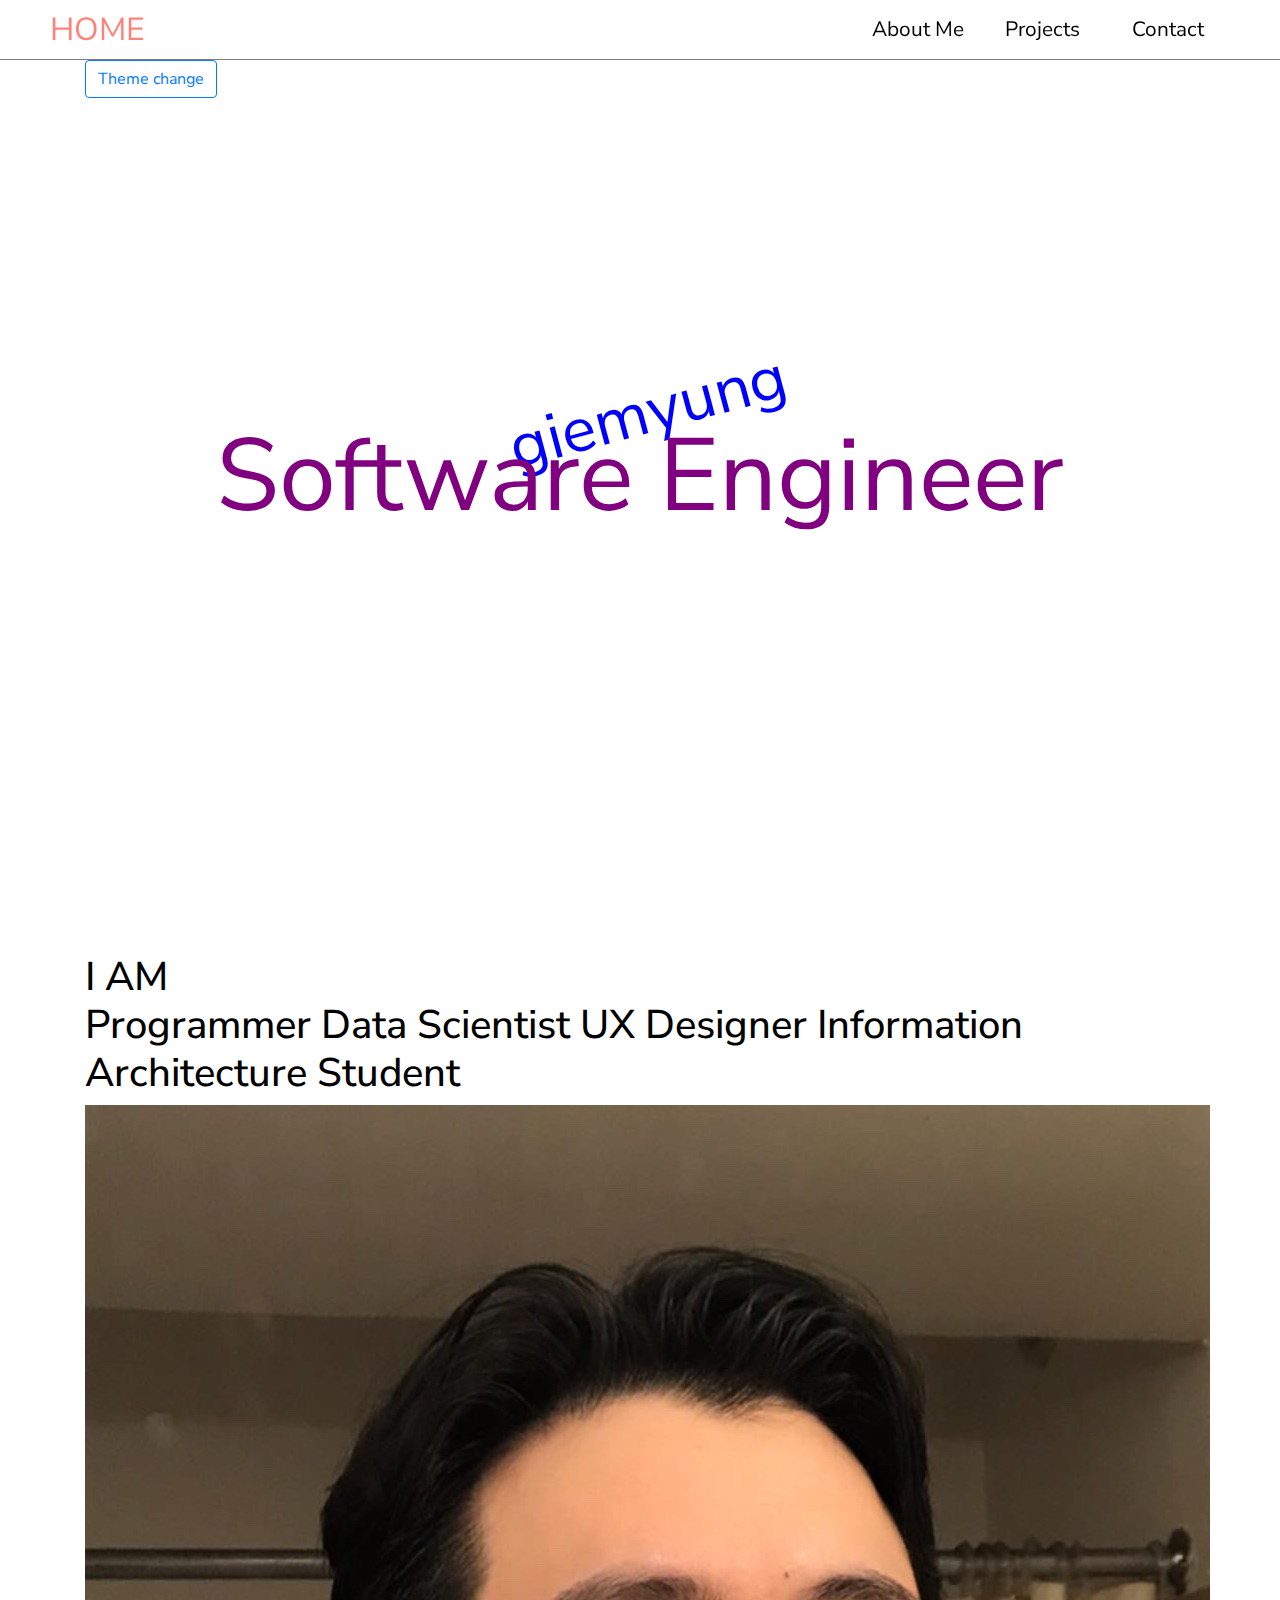
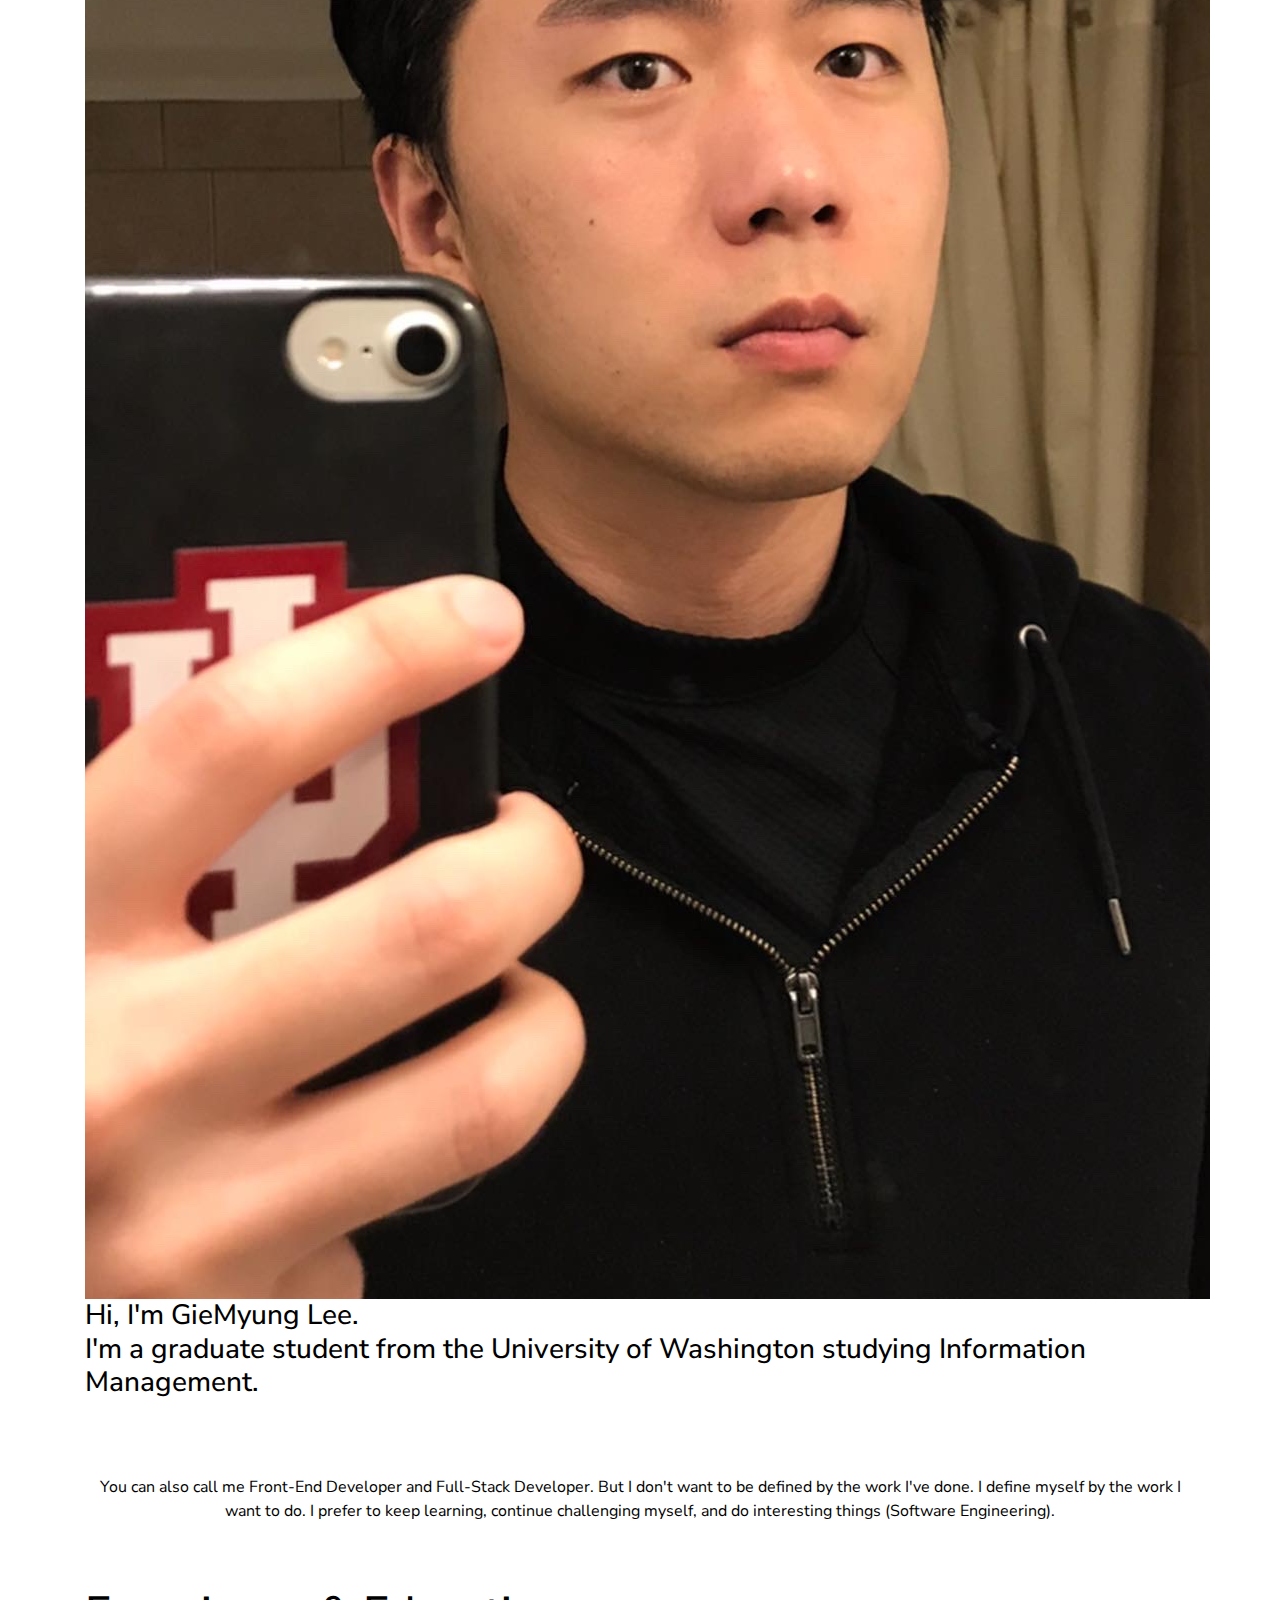
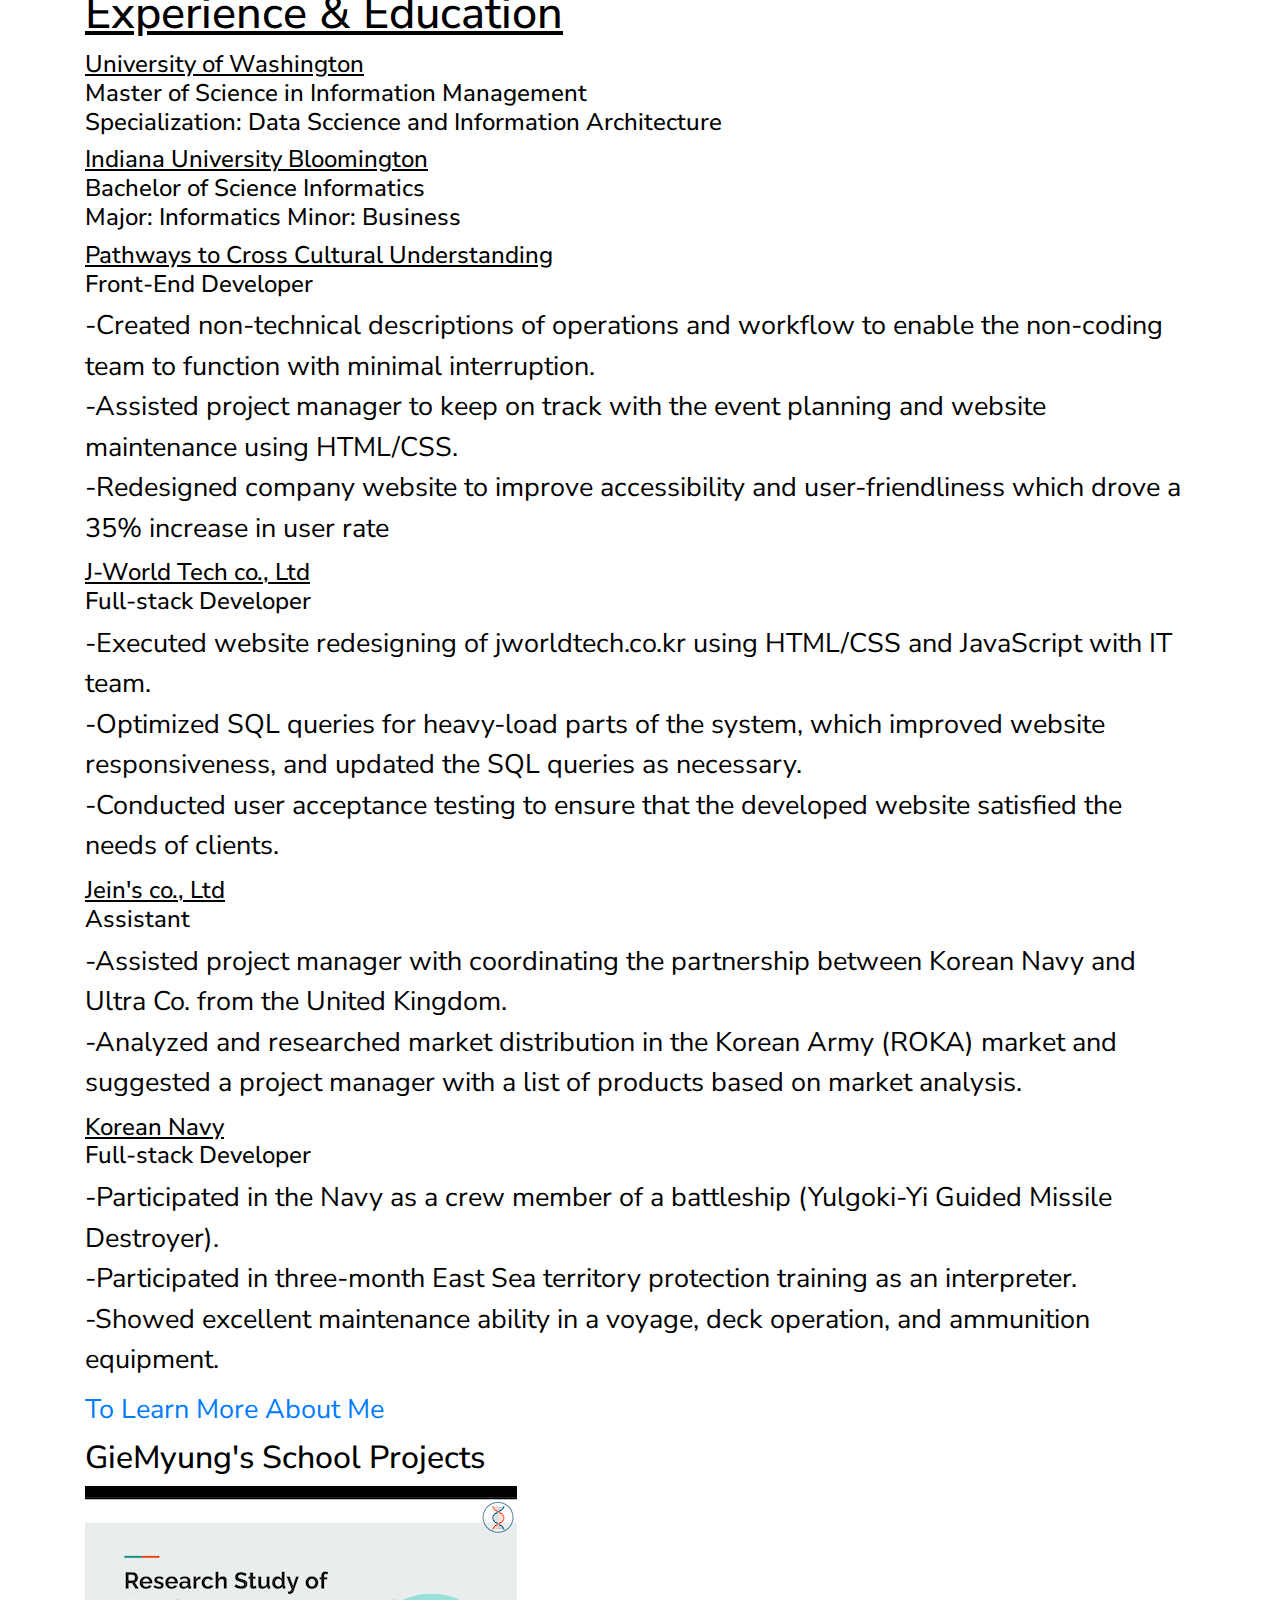
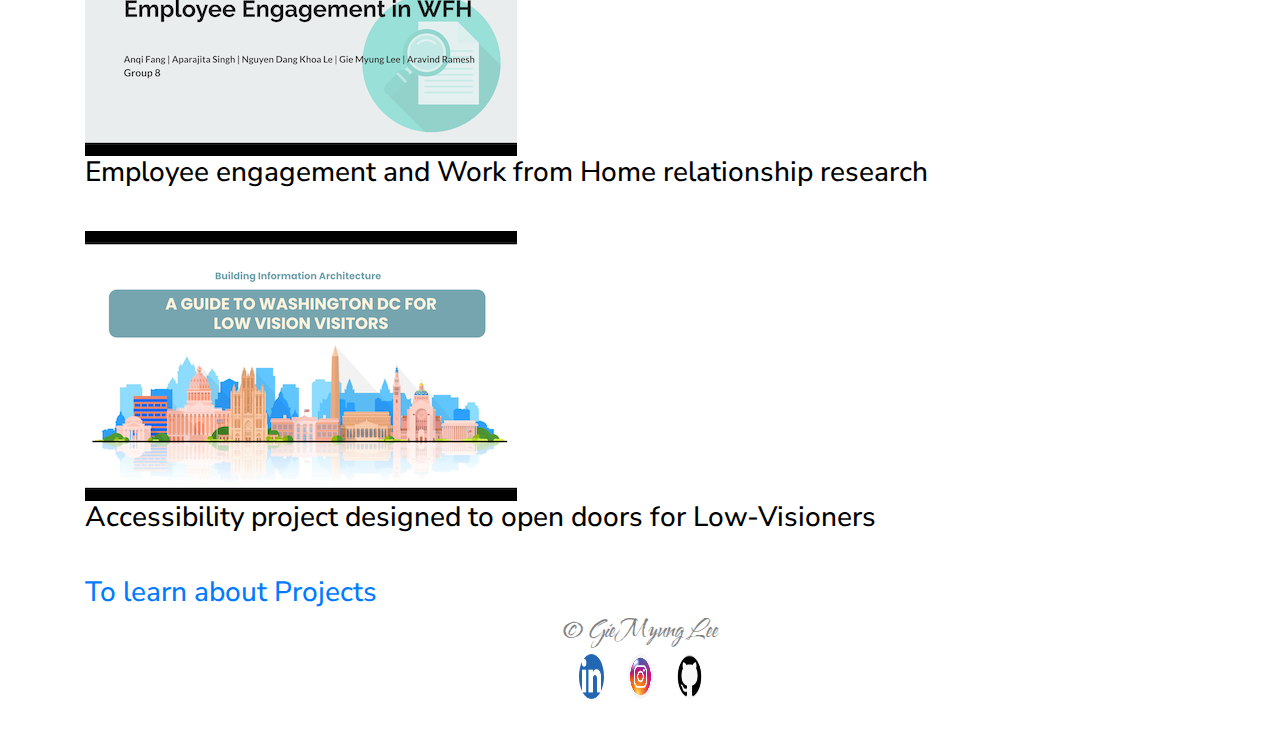
<file: index.html>
<!DOCTYPE html>
<html lang="en">

<head>
    <meta charset="utf-8">
    <meta name="author" content="Portfolio">
    <meta name="viewport" content="width=device-width, initial-scale=1.0">
    <meta name="description" content="Portfolio of GieMyung Lee">
    
    <link href="https://cdn.jsdelivr.net/npm/bootstrap@5.0.1/dist/css/bootstrap.min.css" rel="stylesheet" integrity="sha384-+0n0xVW2eSR5OomGNYDnhzAbDsOXxcvSN1TPprVMTNDbiYZCxYbOOl7+AMvyTG2x" crossorigin="anonymous">
    <link rel="stylesheet" href="https://cdn.jsdelivr.net/npm/bootstrap@4.0.0/dist/css/bootstrap.min.css" integrity="sha384-Gn5384xqQ1aoWXA+058RXPxPg6fy4IWvTNh0E263XmFcJlSAwiGgFAW/dAiS6JXm" crossorigin="anonymous">
    <link rel="stylesheet" href="css/style.css">
    
    <!-- fonts -->
    <link href="https://fonts.googleapis.com/css2?family=Nunito+Sans&display=swap" rel="stylesheet">
    <link href="https://fonts.googleapis.com/css2?family=Nunito+Sans&family=Water+Brush&display=swap" rel="stylesheet">
    <link href="https://fonts.googleapis.com/css?family=Kaushan+Script" rel="stylesheet">
    <link href="https://fonts.googleapis.com/css2?family=Alex+Brush&family=Nunito+Sans&family=Water+Brush&display=swap" rel="stylesheet">
    <link href="https://fonts.googleapis.com/css2?family=Alex+Brush&family=Monsieur+La+Doulaise&family=Nunito+Sans&family=Water+Brush&display=swap" rel="stylesheet">    
    <link href="https://fonts.googleapis.com/css2?family=Alex+Brush&family=Monsieur+La+Doulaise&family=Montserrat&family=Nunito+Sans&family=Water+Brush&display=swap" rel="stylesheet">


    




    <title>GieMyung's Website</title>
    <link rel="icon" type="image/x-icon" href="img/main_favicon.png">
</head>
<body onresize = resizeFunction()>
        <nav>
            <div class="nav_container container-fluid">
                <a href="#" class="nav_logo">
                    HOME
                </a>
                <div class="nav_menu_container">
                    <ul class="nav_menu">
                        <li class="nav_menu_item">
                            <a class="nav_home" href="about_me.html">About Me</a>
                        </li>
                        <li class="nav_menu_item">
                            <a class="nav_home" href="project.html">Projects</a>
                        </li>
                        <li class="nav_menu_item">
                            <a class="nav_home" href="#">Contact</a>
                        </li>
                    </ul>
                </div>
            </div>
        </nav>


        <main>
            <div class="container">
                <div class="btn-group justify-content-end" role="group">
                    <button id="btn" type="button" class="btn btn-outline-primary">Theme change</button>
                </div>
            </div>
            <header>
                <div class="container">
                    <div class="Beginning">
                        <div class="Beginning_1">
                            <p>giemyung</p>
                        </div>
                        <div class="Beginning_2">
                            <p>Software Engineer</p>
                        </div>
                    </div>
                </div>
            </header>

            
            <div class="container container-fluid">
                <div class="rotate_wrapper" aria-label="My roles">
                    <h1> I AM
                        <div class="words">
                            <span>Programmer</span>
                            <span>Data Scientist</span>
                            <span>UX Designer</span>
                            <span>Information Architecture</span>
                            <span>Student</span>
                        </div>
                    </h1>
                </div>
            </div>
            
            
            <div class="container">
                <div class="grid-container-index" aria-label="Introduction Primary">
                    <div class="grid-item">
                        <img class="index_img" src="img/portrait.jpg" alt="">
                    </div>
                    <div class="gird-item"></div>
                    <div class="grid-item">
                            
                        <h3 class="self_desc">
                            Hi, I'm GieMyung Lee.
                            <br> I'm a graduate student from the University of Washington studying Information Management. <br><br><br>
                        </h3>
                        <p class="introduction">
                            You can also call me Front-End Developer and Full-Stack Developer. 
                            But I don't want to be defined by the work I've done. I define myself by the work I want to do.
                            I prefer to keep learning, continue challenging myself, and do interesting things (Software Engineering). 
                            <br>
                            <br>
                            <br>
                        </p>
                            
                        <div class="self_intro">
                            <h2 class="self_intro_title" aria-label="Experience List">
                                <u>Experience & Education</u>
                            </h2>
                            <p>
                                <h4>
                                    <u>University of Washington</u><br>
                                    Master of Science in Information Management<br>
                                    Specialization: Data Sccience and Information Architecture
                                </h4>
                            </p>
                            <p>
                                <h4>
                                    <u>Indiana University Bloomington</u><br>
                                    Bachelor of Science Informatics<br>
                                    Major: Informatics Minor: Business<br>
                                </h4>
                            </p>
                            <p>
                                <h4>
                                    <u>Pathways to Cross Cultural Understanding</u><br>
                                    Front-End Developer
                                </h4>
                                    <p class="bio_hide">-Created non-technical descriptions of operations and workflow to enable the non-coding team to function with minimal interruption.<br>
                                    -Assisted project manager to keep on track with the event planning and website maintenance using HTML/CSS. <br>
                                    -Redesigned company website to improve accessibility and user-friendliness which drove a 35% increase in user rate<br>
                                    </p>
                            </p>
                            <p>
                                <h4>
                                    <u>J-World Tech co., Ltd</u><br>
                                    Full-stack Developer<br>
                                </h4>
                                    <p class="bio_hide">
                                        -Executed website redesigning of jworldtech.co.kr using HTML/CSS and JavaScript with IT team.<br>
                                        -Optimized SQL queries for heavy-load parts of the system, which improved website responsiveness, and updated the SQL queries as necessary.<br>
                                        -Conducted user acceptance testing to ensure that the developed website satisfied the needs of clients.<br>
                                    </p>
                            </p>
                            <p>
                                <h4>
                                    <u>Jein's co., Ltd</u><br>
                                        Assistant<br>
                                </h4>
                                    <p class="bio_hide">
                                        -Assisted project manager with coordinating the partnership between Korean Navy and Ultra Co. from the United Kingdom.<br>
                                        -Analyzed and researched market distribution in the Korean Army (ROKA) market and suggested a project manager with a list of products based on market analysis.<br>
                                    </p>
                            </p>
                            <p>
                                <h4>
                                    <u>Korean Navy</u><br>
                                    Full-stack Developer<br>
                                </h4>
                                    <p class="bio_hide">
                                        -Participated in the Navy as a crew member of a battleship (Yulgoki-Yi Guided Missile Destroyer).<br>
                                        -Participated in three-month East Sea territory protection training as an interpreter.<br>
                                        -Showed excellent maintenance ability in a voyage, deck operation, and ammunition equipment.<br>
                                    </p>
                            </p>

                            <p class="link_to_other"><a href="about_me.html">
                                To Learn More About Me </a></p>
                        </div>
                    </div>
                </div>
            </div>


            <div class="container" aria-label="Project Samples">

                <h2>GieMyung's School Projects</h2>

                <div class="grid-container">
                    <div class="grid-item">
                        <img id="research" class="img-responsive" src="img/research.png" alt="Research Project">
                    </div>
                    <div class="grid-item">
                        <h3 class="grid-text">Employee engagement and Work from Home relationship research <br><br>
                    </div>
                </div>
                
            
                <div class="grid-container">
                    <div class="grid-item">
                        <img class="grid-item-img" src="img/UX_project.png" alt="Accessibility Project" >
                    </div>
                    <div class="grid-item">
                        <h3 class="grid-text">Accessibility project designed to open doors for Low-Visioners<br><br>  
                    </div>
                    
                </div>

                <div class="content-center">
                    <h3 class="link_to_other"><a href="project.html"> To learn about Projects</a></h3>
                </div>
            </div>

            


            <footer>
                <div class="footer_wrap">
                    <div class="footer_intro">
                        <h4 class="footer_intro_name">&copy; GieMyung Lee</h4>
                        
                    </div>
                    <div class="footer_social">
                        <a href="https://www.linkedin.com/in/giemyung-lee-671285180/" target="_blank"><img class="footer_social_icon" src="img/linkedin.png" alt="linkedin url"></a>
                        <a href="#"><img class="footer_social_icon" src="img/instagram.png" alt="instagram url"></a>
                        <a href="https://github.com/GieMyung" target="_blank"><img class="footer_social_icon" src="img/github.png" alt="github url"></a>
                    </div>
                </div>
            </footer>

    
        
    </main>


   

</body>

</html>
</file>
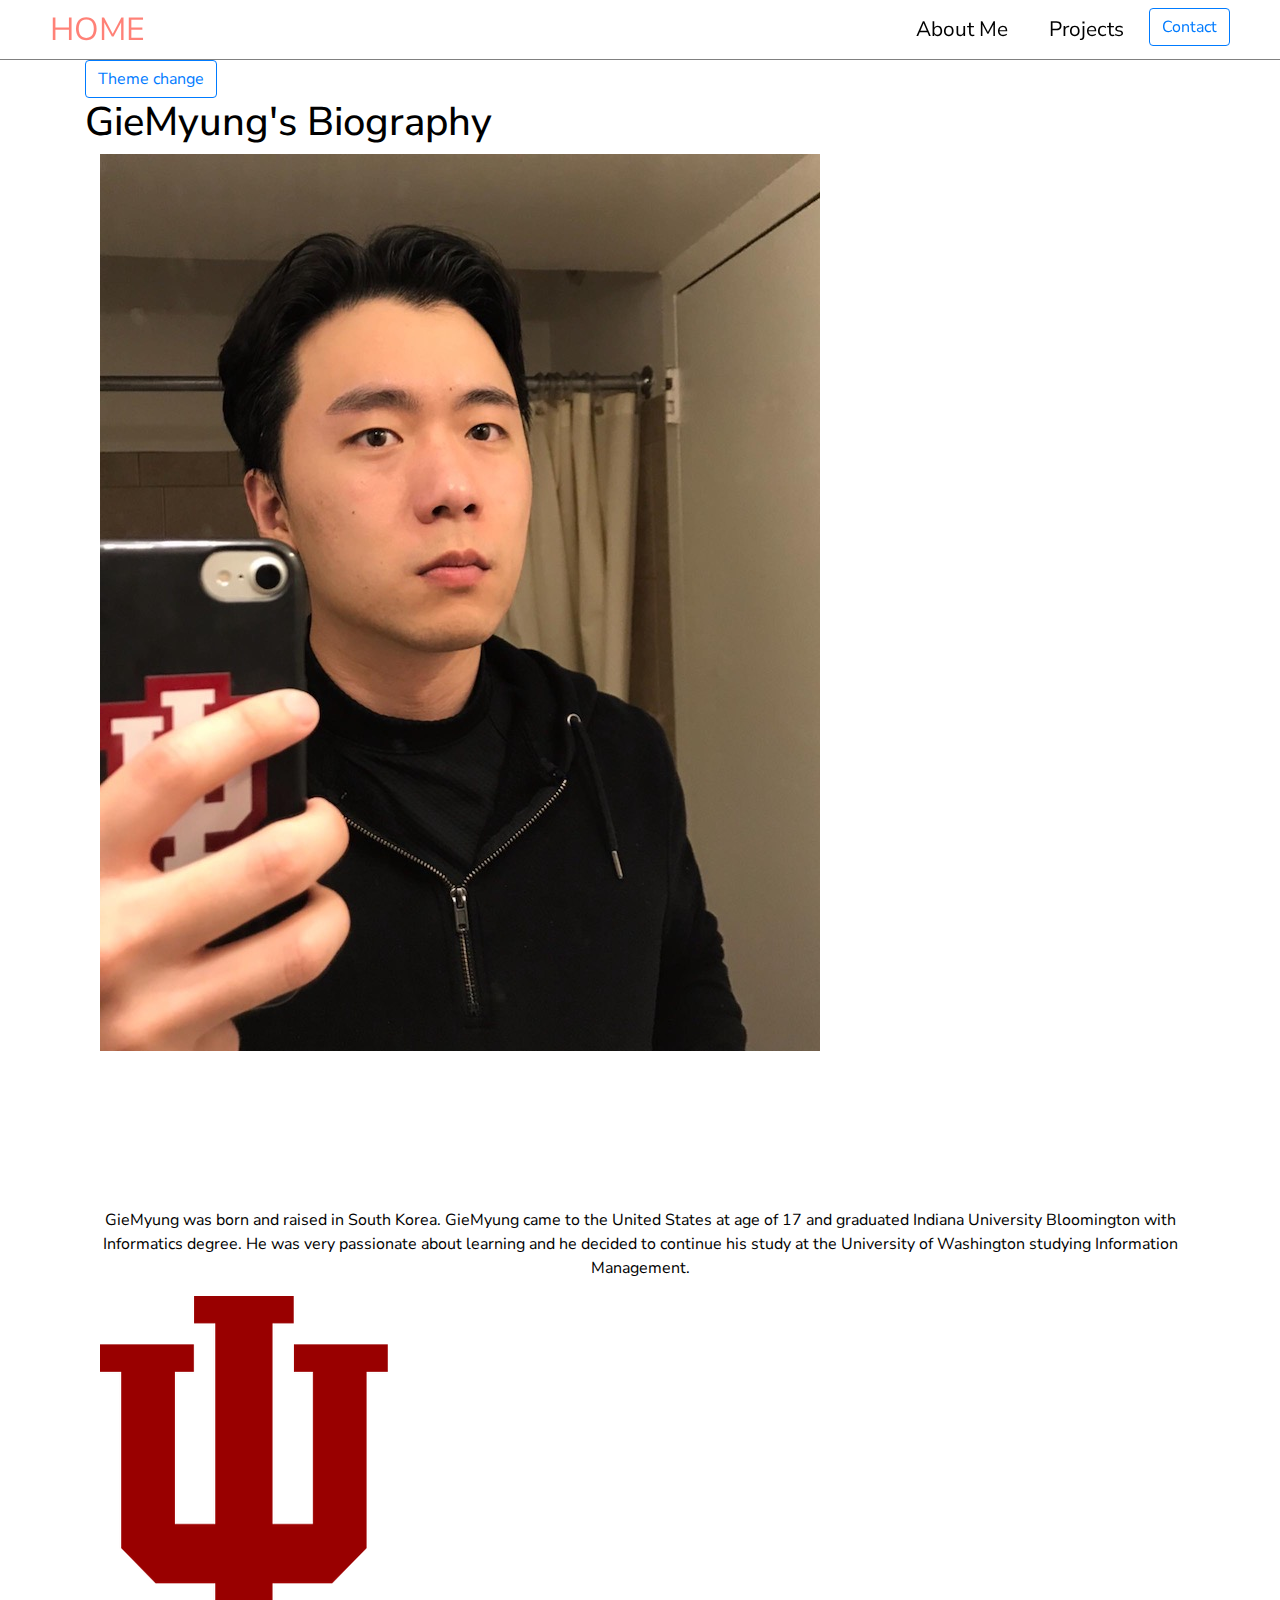
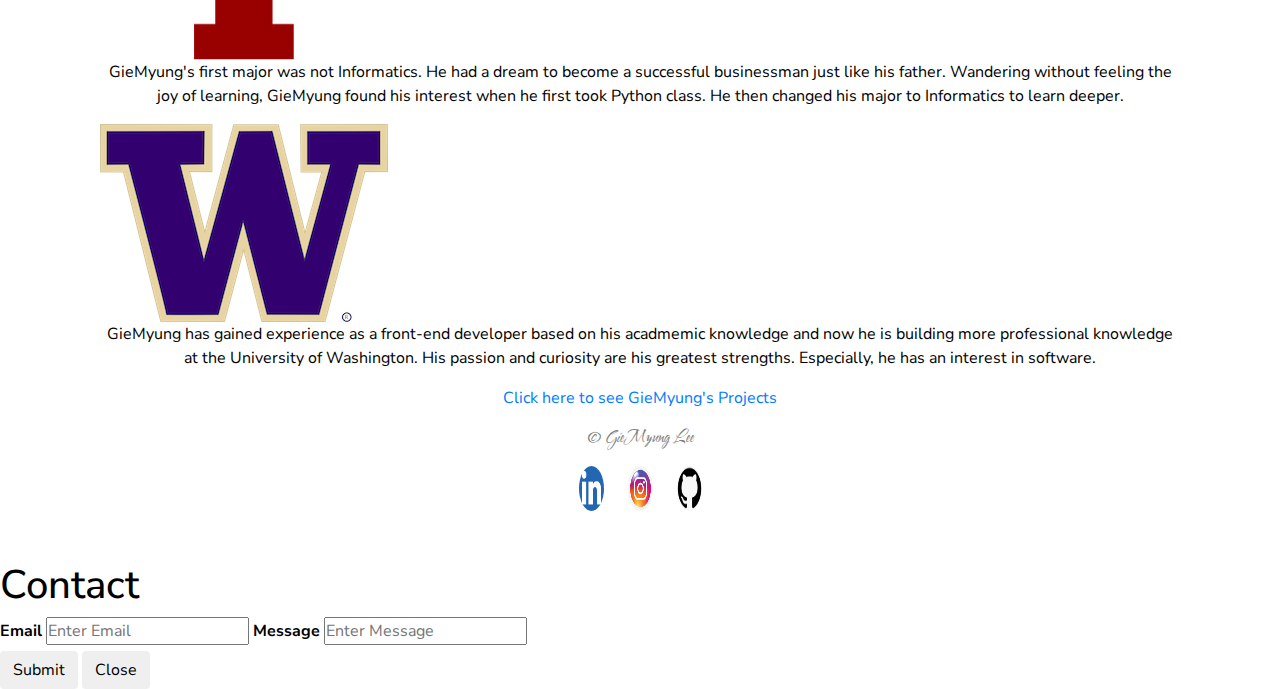
<file: about_me.html>
<!DOCTYPE html>
<html lang="en">
<head>
    <meta charset="utf-8">
    <meta name="author" content="GieMyung">
    <meta name="viewport" content="width=device-width, initial-scale=1.0">
    <meta name="description" content="GieMyung Lee's Story">
    <link rel="stylesheet" href="https://cdn.jsdelivr.net/npm/bootstrap@4.0.0/dist/css/bootstrap.min.css" integrity="sha384-Gn5384xqQ1aoWXA+058RXPxPg6fy4IWvTNh0E263XmFcJlSAwiGgFAW/dAiS6JXm" crossorigin="anonymous">
    <link rel="stylesheet" href="css/style.css">
    <link href="https://fonts.googleapis.com/css2?family=Nunito+Sans&display=swap" rel="stylesheet">
    <link href="https://fonts.googleapis.com/css2?family=Nunito+Sans&family=Water+Brush&display=swap" rel="stylesheet">
    <link href="https://fonts.googleapis.com/css?family=Kaushan+Script" rel="stylesheet">
    <link href="https://maxcdn.bootstrapcdn.com/font-awesome/4.7.0/css/font-awesome.min.css" rel="stylesheet">
    <title>About GieMyung</title>
    <link rel="icon" type="image/x-icon" href="img/main_favicon.png?">
</head>
<body>
    <nav>
        <div class="nav_container container-fluid">
            <a href="index.html" class="nav_logo" arial-label="Home button">
                HOME
            </a>
            <div class="nav_menu_container">
                <ul class="nav_menu">
                    <li class="nav_menu_item">
                        <a class="nav_home" href="about_me.html">About Me</a>
                    </li>
                    <li class="nav_menu_item">
                        <a class="nav_home" href="project.html">Projects</a>
                    </li>
                    <li class="nav_menu_item">
                        <button class="open-button btn btn-outline-primary mt-2" onclick="openForm()">Contact</button>
                    </li>
                </ul>
            </div>
        </div>
    </nav>

    
    <div class="container container-fluid">
            <div class="wrapper">
                <div class="btn-group justify-content-end" role="group">
                    <button id="btn" type="button" class="btn btn-outline-primary">Theme change</button>
                </div>
            </div>
            <div class="about_me_title">
                <h1>GieMyung's Biography</h1>
            </div>
    
    
            <div class="container" aria-label="GieMyung's Biography">

                
               
                <div class="grid-container-about">
                        <div class="grid-item">
                            <div class="grid-hide">
                                <img class="grid_about_img" src="img/about_img.jpg" alt="GieMyung's Image">
                            </div>                        
                            <div id="map-container" class="grid-show z-depth-1-half map-container">
                                <iframe src="https://www.google.com/maps/embed?pb=!1m23!1m12!1m3!1d50767.0641868048!2d126.76703051520003!3d37.32021309888682!2m3!1f0!2f0!3f0!3m2!1i1024!2i768!4f13.1!4m8!3e6!4m0!4m5!1s0x357b0b07731d9ba7%3A0x702128da3e631ae9!2sAnsan-si%2C%20Gyeonggi-do%2C%20South%20Korea!3m2!1d37.321877799999996!2d126.83088479999999!5e0!3m2!1sen!2sus!4v1654580306117!5m2!1sen!2sus" style="border:0;" allowfullscreen="" loading="lazy" referrerpolicy="no-referrer-when-downgrade"></iframe>
                                </iframe>
                            </div>
                        </div>
                        <div class="gird-item"></div>

                        <div class="grid-item grid-text">
                            <p class="medium_p ">
                                GieMyung was born and raised in South Korea.
                                GieMyung came to the United States at age of 17 and graduated
                                Indiana University Bloomington with Informatics degree.
                                He was very passionate about learning and he decided to continue his study
                                at the University of Washington studying Information Management.
                            </p>
                        </div>
        
                </div>


                <div class="grid-container-about">
                    <div class="grid-item">                                        
                        <img class="about_img" src="img/IU_logo.png" alt="Indiana University Logo">
                    </div>
                    <div class="gird-item"></div>
                    <div class="grid-item grid-text">
                        <p class="medium_p">
                            GieMyung's first major was not Informatics. He had a dream to become a successful businessman just like his father.
                            Wandering without feeling the joy of learning, GieMyung found his interest when he first took Python class.
                            He then changed his major to Informatics to learn deeper.
                        </p>
                    </div>

                    
                </div>
                
                <div class="grid-container-about">
                    <div class="grid-item">                        
                            <img class="about_img" src="img/UW_logo.png" alt="University of Washington Logo">
                    </div>
                    <div class="gird-item"></div>
                    <div class="grid-item grid-text">
                        <p class="medium_p">
                            GieMyung has gained experience as a front-end developer based on his
                            acadmemic knowledge and now he is building more professional knowledge at the University of Washington. His passion and curiosity are his greatest strengths. Especially, he has an interest in software.
                        </p>
                    </div>    
                </div>
            
            
        </div>

        <div>
            <div class="about_link container">
                <p class="larger_p link_to_other">
                    <a href="project.html">
                        Click here to see GieMyung's Projects
                    </a>
                </p>
            </div>
        </div>
    </div>    

    <footer>
        <div class="footer_wrap">
            <div class="footer_intro">
                <p class="small_p footer_intro_name">&copy; GieMyung Lee</p>
                
            </div>
            <div class="footer_social">
                <a href="https://www.linkedin.com/in/giemyung-lee-671285180/" target="_blank"><img class="footer_social_icon" src="img/linkedin.png" alt="linkedin url"></a>
                <a href="#"><img class="footer_social_icon" src="img/instagram.png" alt="instagram url"></a>
                <a href="https://github.com/GieMyung" target="_blank"><img class="footer_social_icon" src="img/github.png" alt="github url"></a>
            </div>
        </div>
    </footer>


    <!-- contact pop up--> 


    <div class="form-popup" id="myForm">
        <form action="/action_page.php" class="form-container">
          <h1>Contact</h1>
      
          <label for="email" ><b>Email</b></label>
          <input type="text" placeholder="Enter Email" name="email" required >
      
          <label for="msg"><b>Message</b></label>
          <input type="text" placeholder="Enter Message" name="msg" required>
          <br>
      
          <button type="submit" class="btn" onclick="closeForm()">Submit</button>
          <button type="button" class="btn cancel" onclick="closeForm()">Close</button>
        </form>
      </div>



    <script src="https://code.jquery.com/jquery-3.6.0.min.js"></script>
    <script src="https://cdn.jsdelivr.net/npm/bootstrap@5.2.0-beta1/dist/js/bootstrap.bundle.min.js" integrity="sha384-pprn3073KE6tl6bjs2QrFaJGz5/SUsLqktiwsUTF55Jfv3qYSDhgCecCxMW52nD2" crossorigin="anonymous"></script>
    <script src="js/index.js"></script>


</body>
</html>
</file>
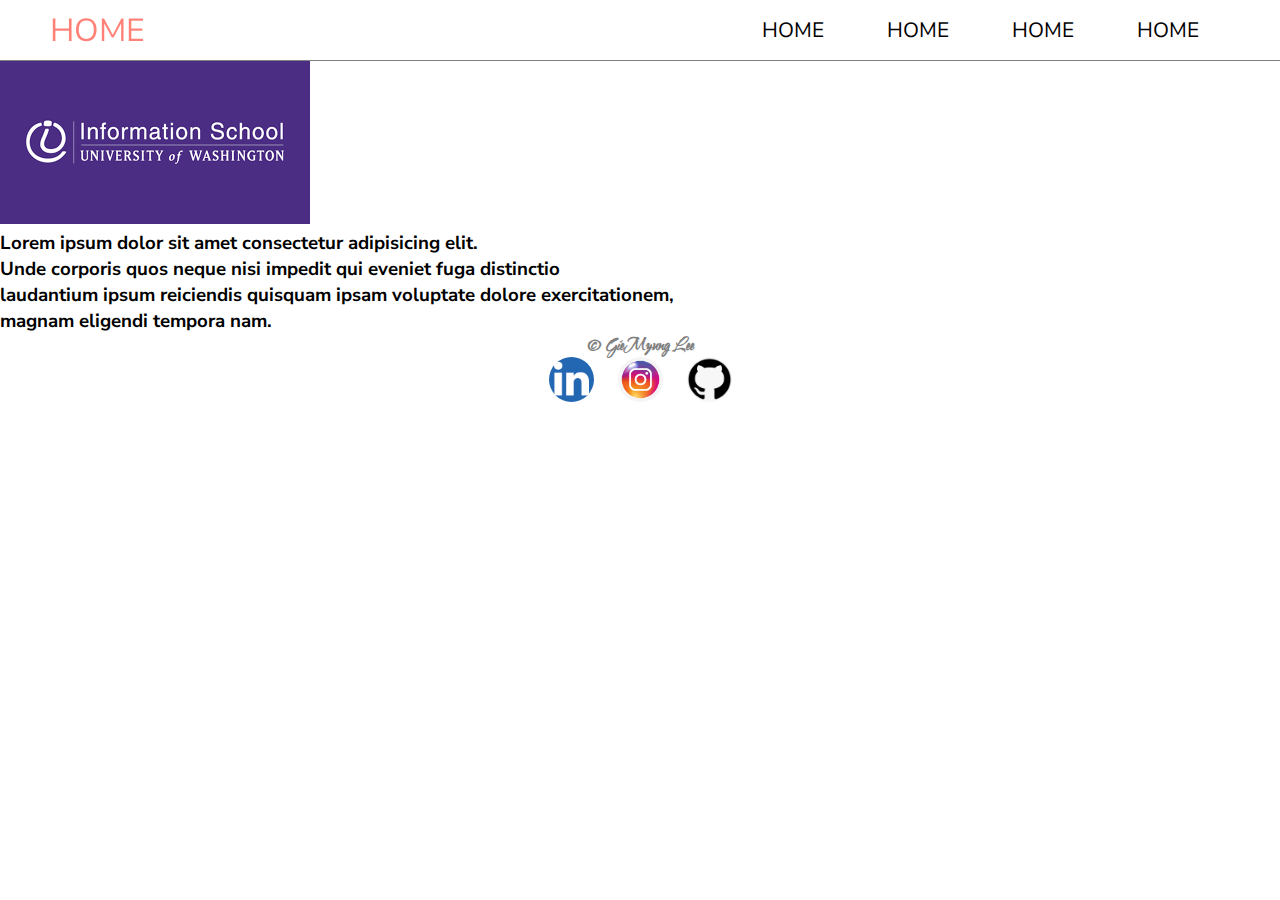
<file: index_old.html>
<!DOCTYPE html>
<html lang="en">

<head>
    <meta charset="utf-8">
    <meta name="author" content="Portfolio">
    <meta name="viewport" content="width=device-width, initial-scale=1.0">
    <meta name="description" content="Portfolio of GieMyung Lee">
    <link rel="stylesheet" href="css/style.css">
    <link href="https://fonts.googleapis.com/css2?family=Nunito+Sans&display=swap" rel="stylesheet">
    <link href="https://fonts.googleapis.com/css2?family=Nunito+Sans&family=Water+Brush&display=swap" rel="stylesheet">
    <link href="https://fonts.googleapis.com/css?family=Kaushan+Script" rel="stylesheet">
    <link href="https://maxcdn.bootstrapcdn.com/font-awesome/4.7.0/css/font-awesome.min.css" rel="stylesheet">
    <title>Project 1 Draft - GieMyung Portfolio</title>
</head>
<body>
    <nav>
        <div class="nav_container">
            <a href="#" class="nav_logo">
                HOME
            </a>
            <div class="nav_menu_container">
                <ul class="nav_menu">
                    <li class="nav_menu_item">
                        <a class="nav_home" href="index.html">HOME</a>
                    </li>
                    <li class="nav_menu_item">
                        <a class="nav_home" href="index.html">HOME</a>
                    </li>
                    <li class="nav_menu_item">
                        <a class="nav_home" href="index.html">HOME</a>
                    </li>
                    <li class="nav_menu_item">
                        <a class="nav_home" href="index.html">HOME</a>
                    </li>
                </ul>
            </div>
        </div>
    </nav>



    <div class="main_body">
        <div class="main_body_left">
            <img class="main_body_left_image" alt="iSchool image" src="img/ischool.png">
        </div>
        <div class="main_body_right">
            <p>
                <h3 class="main_body_index_intro">Lorem ipsum dolor sit amet consectetur adipisicing elit.<br>
                Unde corporis quos neque nisi impedit qui eveniet fuga distinctio <br>
                laudantium ipsum reiciendis quisquam ipsam voluptate dolore exercitationem,<br>
                magnam eligendi tempora nam.</h3>
            </p>
            
        </div>
    </div>

    <footer>
        <div class="footer_wrap">
            <div class="footer_intro">
                <h4 class="footer_intro_name">&copy; GieMyung Lee</h4>
                
            </div>
            <div class="footer_social">
                <a href="#"><img class="footer_social_icon" src="img/linkedin.png" alt="linkedin url"></a>
                <a href="#"><img class="footer_social_icon" src="img/instagram.png" alt="instagram url"></a>
                <a href="#"><img class="footer_social_icon" src="img/github.png" alt="github url"></a>
            </div>
        </div>
    </footer>
    
    



</body>
</html>
</file>
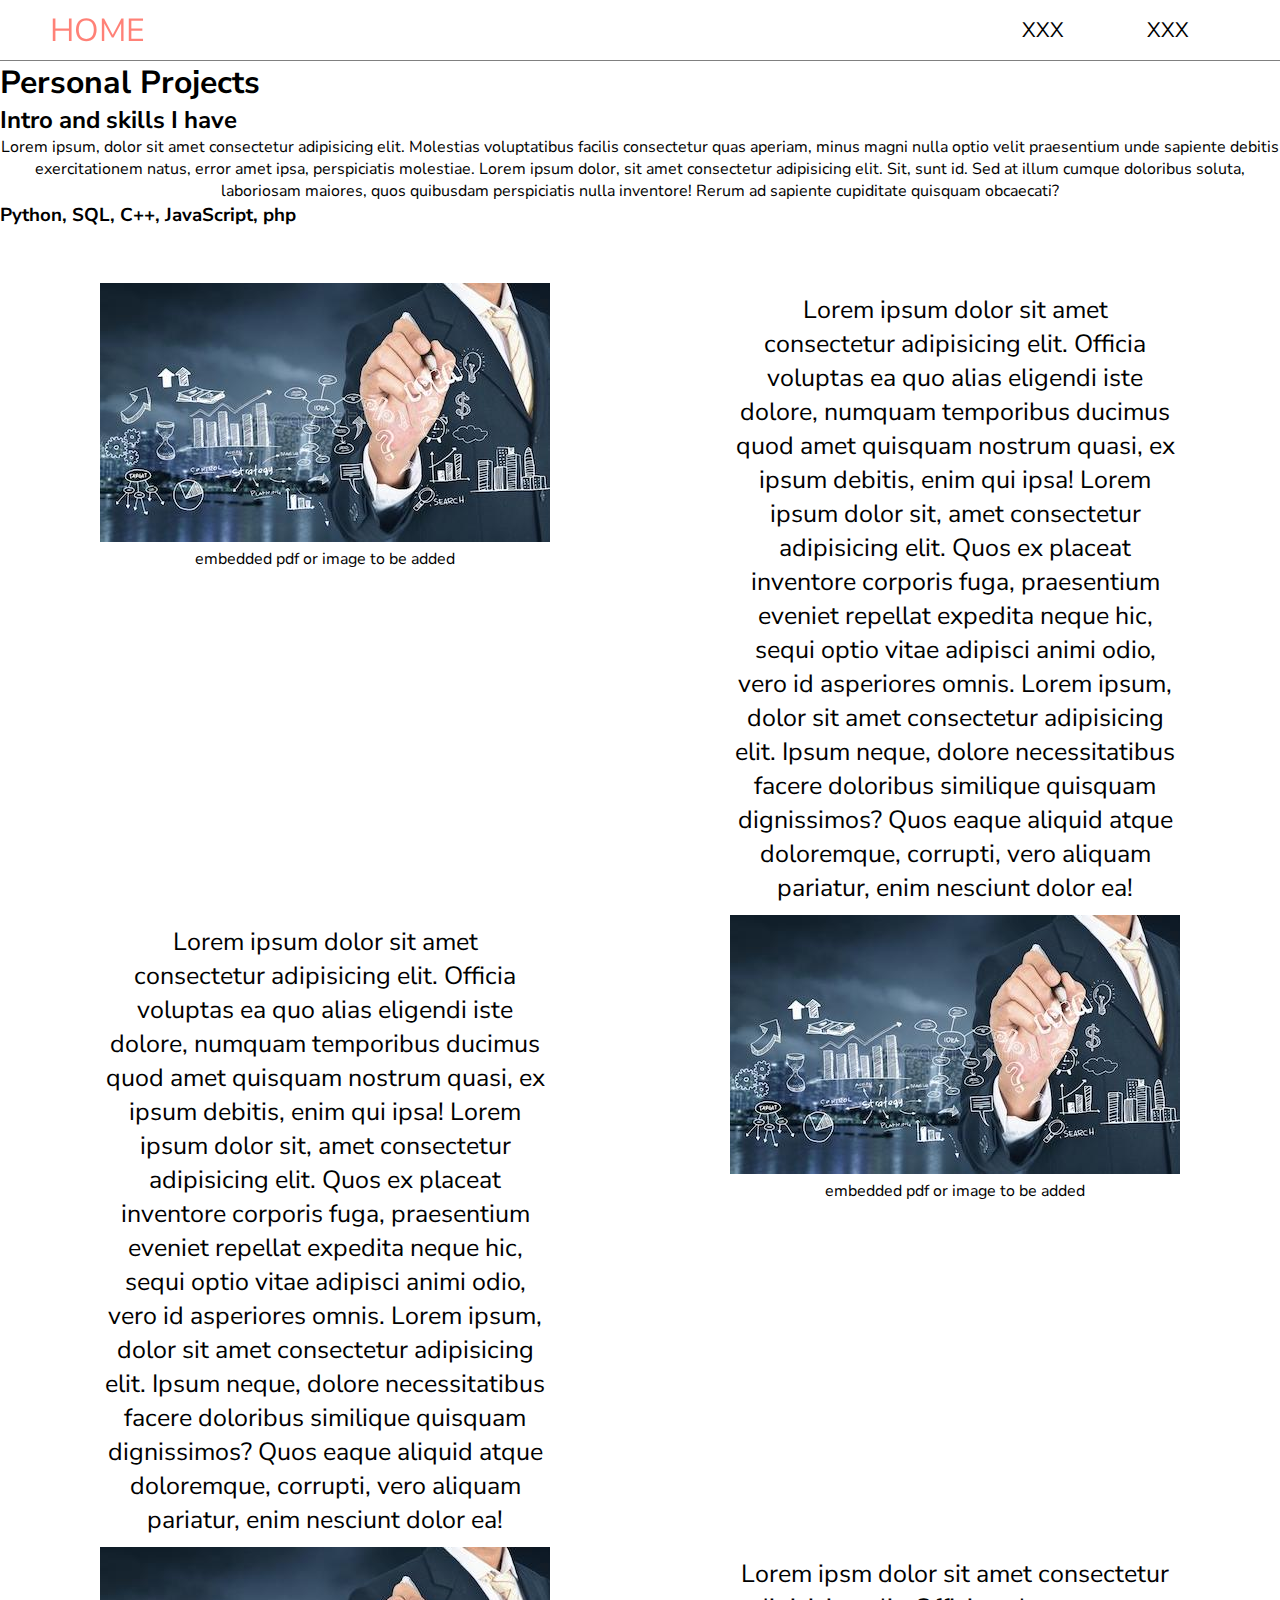
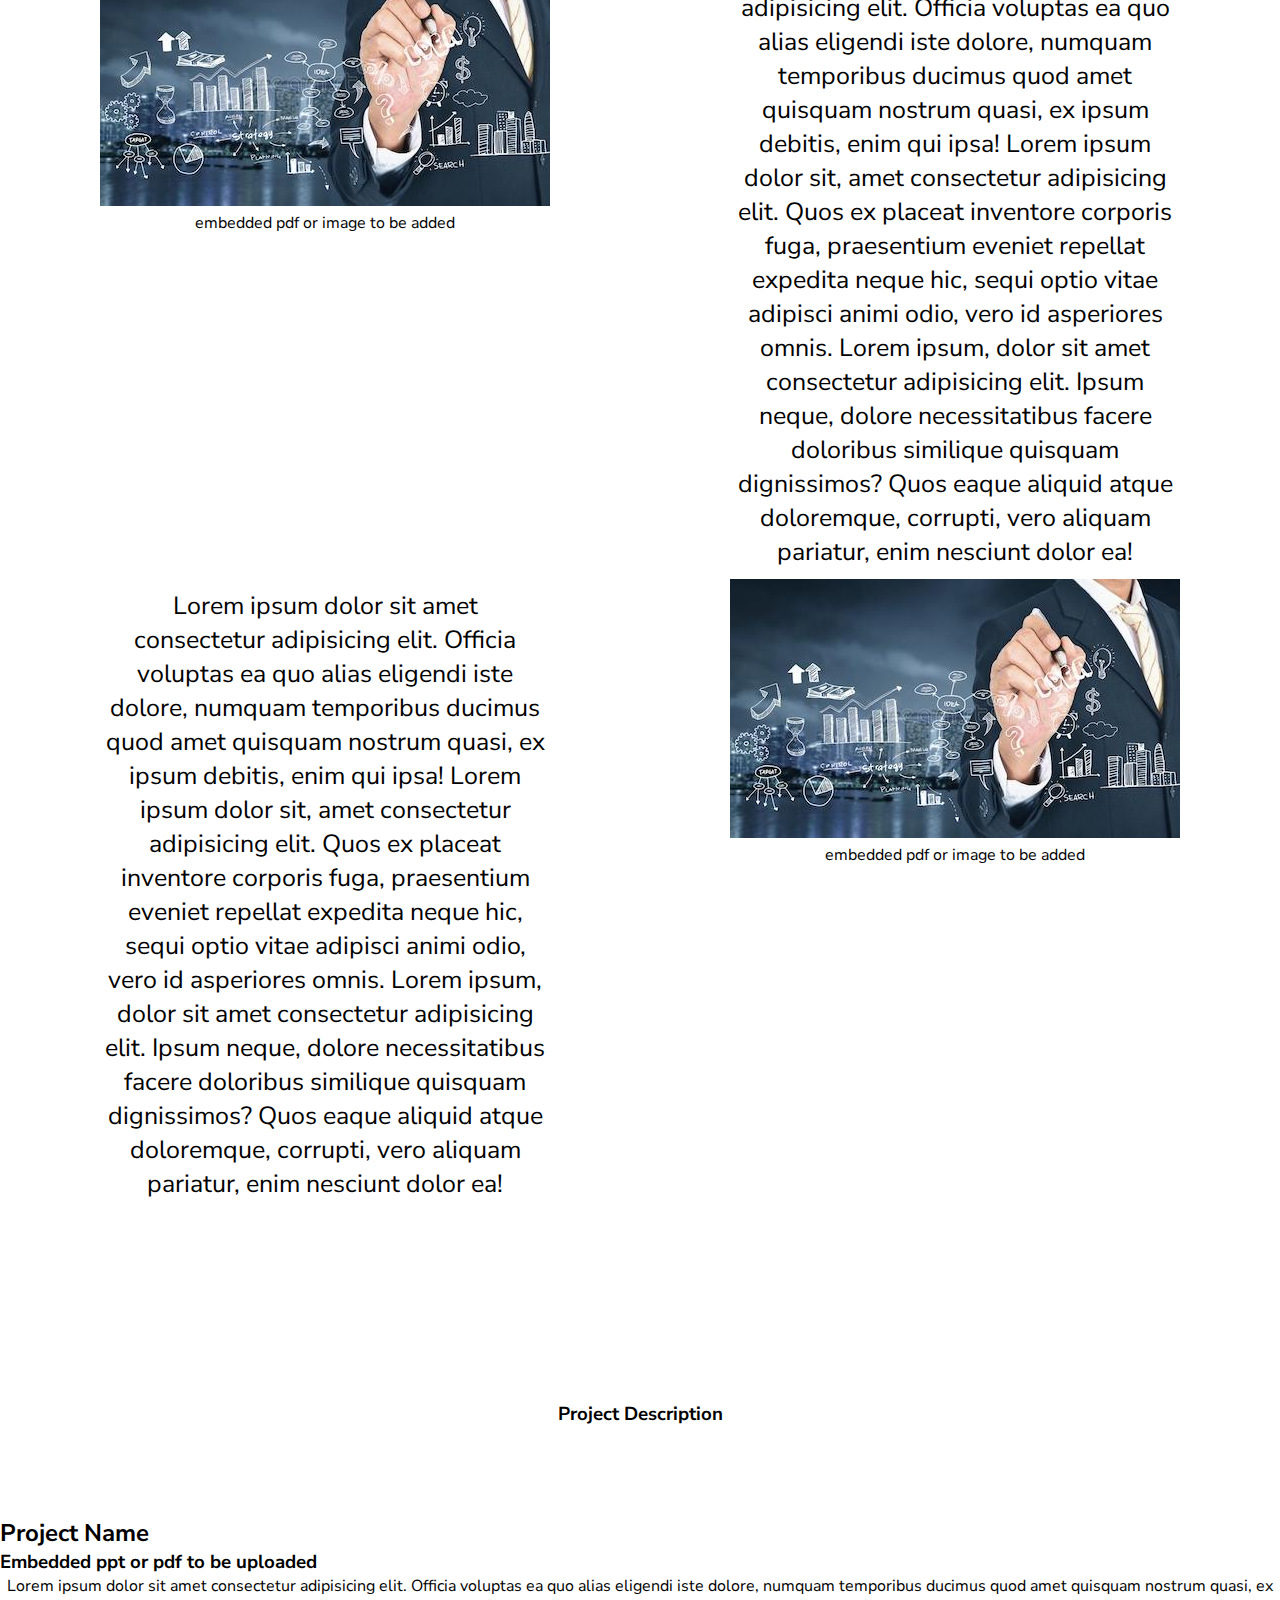
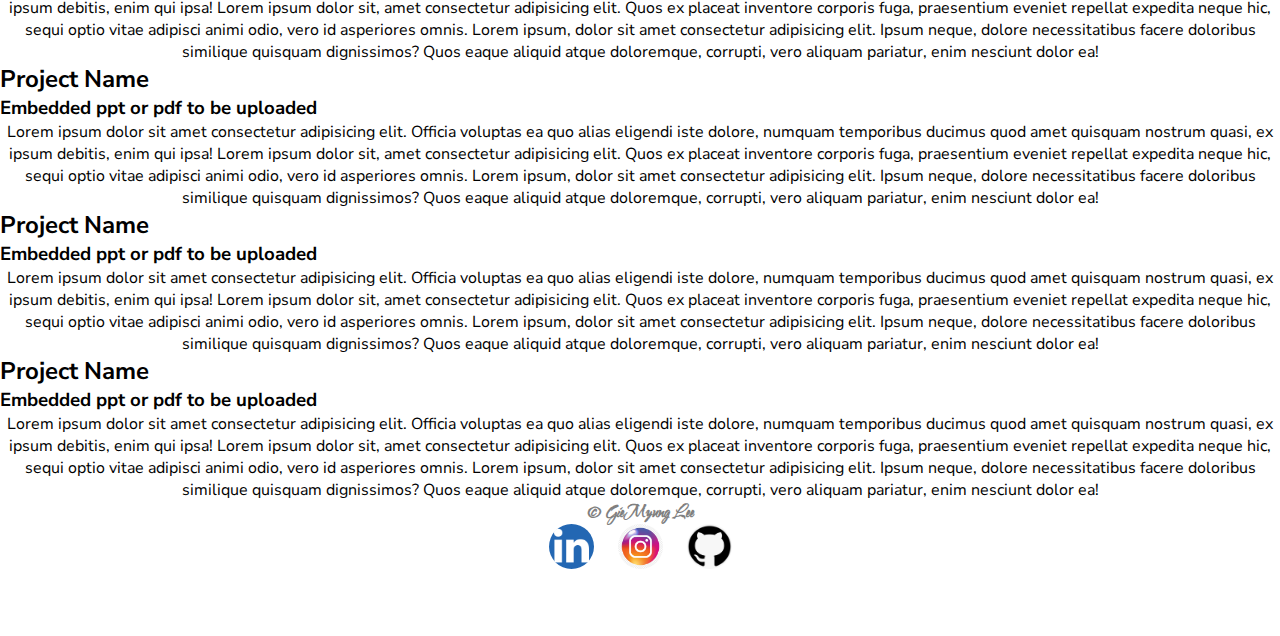
<file: personal_project.html>
<!DOCTYPE html>
<html lang="en">
<head>
    <meta charset="utf-8">
    <meta name="viewport" content="width=device-width, initial-scale=1.0">
    <meta name="author" content="GieMyung Lee">
    <meta name="description" content="description of your page">
    <link rel="stylesheet" href="css/style.css">
    <link href="https://fonts.googleapis.com/css2?family=Nunito+Sans&display=swap" rel="stylesheet">
    <link href="https://fonts.googleapis.com/css2?family=Nunito+Sans&family=Water+Brush&display=swap" rel="stylesheet">
    <link href="https://fonts.googleapis.com/css?family=Kaushan+Script" rel="stylesheet">
    <link href="https://maxcdn.bootstrapcdn.com/font-awesome/4.7.0/css/font-awesome.min.css" rel="stylesheet">
    <title>Project 1 Draft - GieMyung Portfolio Project page</title>
</head>
<body>
    <nav>
        <div class="nav_container container-fluid">
            <a href="#" class="nav_logo">
                HOME
            </a>
            <div class="nav_menu_container">
                <ul class="nav_menu">
                    <li class="nav_menu_item">
                        <a class="nav_home" href="personal_project.html">XXX</a>
                    </li>
                    <li class="nav_menu_item">
                        <a class="nav_home" href="project.html">XXX</a>
                    </li>
                </ul>
            </div>
        </div>
    </nav>

    <div class="personal_body">
        <div class="container">

                <h1>
                    Personal Projects
                </h1>


            <div class="intro">
                <h2>
                    Intro and skills I have
                </h2>
                <p>Lorem ipsum, dolor sit amet consectetur adipisicing elit. Molestias voluptatibus facilis consectetur quas aperiam, minus magni nulla optio velit praesentium unde sapiente debitis exercitationem natus, error amet ipsa, perspiciatis molestiae.
                    Lorem ipsum dolor, sit amet consectetur adipisicing elit. Sit, sunt id. Sed at illum cumque doloribus soluta, laboriosam maiores, quos quibusdam perspiciatis nulla inventore! Rerum ad sapiente cupiditate quisquam obcaecati?
                </p>
                <p>
                    <h3>
                        Python, SQL, C++, JavaScript, php
                    </h3>
                </p>

            </div>

            
            <div class="grid_container">
                <div class="grid_item_image">
                    <img src="img/project_image.jpeg">
                    <div class="hide">
                        embedded pdf or image to be added
                    </div>
                </div>
                <div class="grid_item">
                    <p>Lorem ipsum dolor sit amet consectetur adipisicing elit. Officia voluptas ea quo alias eligendi iste dolore, numquam temporibus ducimus quod amet quisquam nostrum quasi, ex ipsum debitis, enim qui ipsa!
                        Lorem ipsum dolor sit, amet consectetur adipisicing elit. Quos ex placeat inventore corporis fuga, praesentium eveniet repellat expedita neque hic, sequi optio vitae adipisci animi odio, vero id asperiores omnis.
                        Lorem ipsum, dolor sit amet consectetur adipisicing elit. Ipsum neque, dolore necessitatibus facere doloribus similique quisquam dignissimos? Quos eaque aliquid atque doloremque, corrupti, vero aliquam pariatur, enim nesciunt dolor ea!
                    </p>
                </div>
                <div class="grid_item">
                    <p>Lorem ipsum dolor sit amet consectetur adipisicing elit. Officia voluptas ea quo alias eligendi iste dolore, numquam temporibus ducimus quod amet quisquam nostrum quasi, ex ipsum debitis, enim qui ipsa!
                        Lorem ipsum dolor sit, amet consectetur adipisicing elit. Quos ex placeat inventore corporis fuga, praesentium eveniet repellat expedita neque hic, sequi optio vitae adipisci animi odio, vero id asperiores omnis.
                        Lorem ipsum, dolor sit amet consectetur adipisicing elit. Ipsum neque, dolore necessitatibus facere doloribus similique quisquam dignissimos? Quos eaque aliquid atque doloremque, corrupti, vero aliquam pariatur, enim nesciunt dolor ea!
                    </p>
                </div>
                <div class="grid_item_image">
                    <img src="img/project_image.jpeg">
                    <div class="hide">
                        embedded pdf or image to be added
                    </div>
                </div>
                
                <div class="grid_item_image">
                    <img src="img/project_image.jpeg">
                    <div class="hide">
                        embedded pdf or image to be added
                    </div>
                </div>
                <div class="grid_item">
                    <p>Lorem ipsm dolor sit amet consectetur adipisicing elit. Officia voluptas ea quo alias eligendi iste dolore, numquam temporibus ducimus quod amet quisquam nostrum quasi, ex ipsum debitis, enim qui ipsa!
                        Lorem ipsum dolor sit, amet consectetur adipisicing elit. Quos ex placeat inventore corporis fuga, praesentium eveniet repellat expedita neque hic, sequi optio vitae adipisci animi odio, vero id asperiores omnis.
                        Lorem ipsum, dolor sit amet consectetur adipisicing elit. Ipsum neque, dolore necessitatibus facere doloribus similique quisquam dignissimos? Quos eaque aliquid atque doloremque, corrupti, vero aliquam pariatur, enim nesciunt dolor ea!
                    </p>
                </div>
                <div class="grid_item">
                    <p>Lorem ipsum dolor sit amet consectetur adipisicing elit. Officia voluptas ea quo alias eligendi iste dolore, numquam temporibus ducimus quod amet quisquam nostrum quasi, ex ipsum debitis, enim qui ipsa!
                        Lorem ipsum dolor sit, amet consectetur adipisicing elit. Quos ex placeat inventore corporis fuga, praesentium eveniet repellat expedita neque hic, sequi optio vitae adipisci animi odio, vero id asperiores omnis.
                        Lorem ipsum, dolor sit amet consectetur adipisicing elit. Ipsum neque, dolore necessitatibus facere doloribus similique quisquam dignissimos? Quos eaque aliquid atque doloremque, corrupti, vero aliquam pariatur, enim nesciunt dolor ea!
                    </p>
                </div>
                <div class="grid_item_image">
                    <img src="img/project_image.jpeg">
                    <div class="hide">
                        embedded pdf or image to be added
                    </div>
                </div>


            </div>
           

            <div class="section_divider">
                <h3>Project Description</h3>
            </div>

            <div class="row">
                <div class="project_1">
                    <h2>Project Name</h2>
                    <h3>Embedded ppt or pdf to be uploaded</h3>
                    <p>Lorem ipsum dolor sit amet consectetur adipisicing elit. Officia voluptas ea quo alias eligendi iste dolore, numquam temporibus ducimus quod amet quisquam nostrum quasi, ex ipsum debitis, enim qui ipsa!
                        Lorem ipsum dolor sit, amet consectetur adipisicing elit. Quos ex placeat inventore corporis fuga, praesentium eveniet repellat expedita neque hic, sequi optio vitae adipisci animi odio, vero id asperiores omnis.
                        Lorem ipsum, dolor sit amet consectetur adipisicing elit. Ipsum neque, dolore necessitatibus facere doloribus similique quisquam dignissimos? Quos eaque aliquid atque doloremque, corrupti, vero aliquam pariatur, enim nesciunt dolor ea!
                    </p>
                </div>
            </div>
            <div class="row">
                <div class="project_2">
                    <h2>Project Name</h2>
                    <h3>Embedded ppt or pdf to be uploaded</h3>
                    <p>Lorem ipsum dolor sit amet consectetur adipisicing elit. Officia voluptas ea quo alias eligendi iste dolore, numquam temporibus ducimus quod amet quisquam nostrum quasi, ex ipsum debitis, enim qui ipsa!
                    Lorem ipsum dolor sit, amet consectetur adipisicing elit. Quos ex placeat inventore corporis fuga, praesentium eveniet repellat expedita neque hic, sequi optio vitae adipisci animi odio, vero id asperiores omnis.
                    Lorem ipsum, dolor sit amet consectetur adipisicing elit. Ipsum neque, dolore necessitatibus facere doloribus similique quisquam dignissimos? Quos eaque aliquid atque doloremque, corrupti, vero aliquam pariatur, enim nesciunt dolor ea!
                    </p>
                </div>
                
            </div>
            <div class="row">
                <div class="project_3">
                    <h2>Project Name</h2>
                    <h3>Embedded ppt or pdf to be uploaded</h3>
                    <p>Lorem ipsum dolor sit amet consectetur adipisicing elit. Officia voluptas ea quo alias eligendi iste dolore, numquam temporibus ducimus quod amet quisquam nostrum quasi, ex ipsum debitis, enim qui ipsa!
                    Lorem ipsum dolor sit, amet consectetur adipisicing elit. Quos ex placeat inventore corporis fuga, praesentium eveniet repellat expedita neque hic, sequi optio vitae adipisci animi odio, vero id asperiores omnis.
                    Lorem ipsum, dolor sit amet consectetur adipisicing elit. Ipsum neque, dolore necessitatibus facere doloribus similique quisquam dignissimos? Quos eaque aliquid atque doloremque, corrupti, vero aliquam pariatur, enim nesciunt dolor ea!
                    </p>
                </div>
            </div>
            <div class="row">
                <div class="project_4">
                    <h2>Project Name</h2>
                    <h3>Embedded ppt or pdf to be uploaded</h3>
                    <p>Lorem ipsum dolor sit amet consectetur adipisicing elit. Officia voluptas ea quo alias eligendi iste dolore, numquam temporibus ducimus quod amet quisquam nostrum quasi, ex ipsum debitis, enim qui ipsa!
                    Lorem ipsum dolor sit, amet consectetur adipisicing elit. Quos ex placeat inventore corporis fuga, praesentium eveniet repellat expedita neque hic, sequi optio vitae adipisci animi odio, vero id asperiores omnis.
                    Lorem ipsum, dolor sit amet consectetur adipisicing elit. Ipsum neque, dolore necessitatibus facere doloribus similique quisquam dignissimos? Quos eaque aliquid atque doloremque, corrupti, vero aliquam pariatur, enim nesciunt dolor ea!
                    </p>
                </div>
            </div>
        </div>
    </div>
        
    <footer>
        <div class="footer_wrap">
            <div class="footer_intro">
                <h4 class="footer_intro_name">&copy; GieMyung Lee</h4>
            </div>
            <div class="footer_social">
                <a href="#"><img class="footer_social_icon" src="img/linkedin.png" alt="linkedin url"></a>
                <a href="#"><img class="footer_social_icon" src="img/instagram.png" alt="instagram url"></a>
                <a href="#"><img class="footer_social_icon" src="img/github.png" alt="github url"></a>
            </div>
        </div>
    </footer>


</body>
</html>
</file>
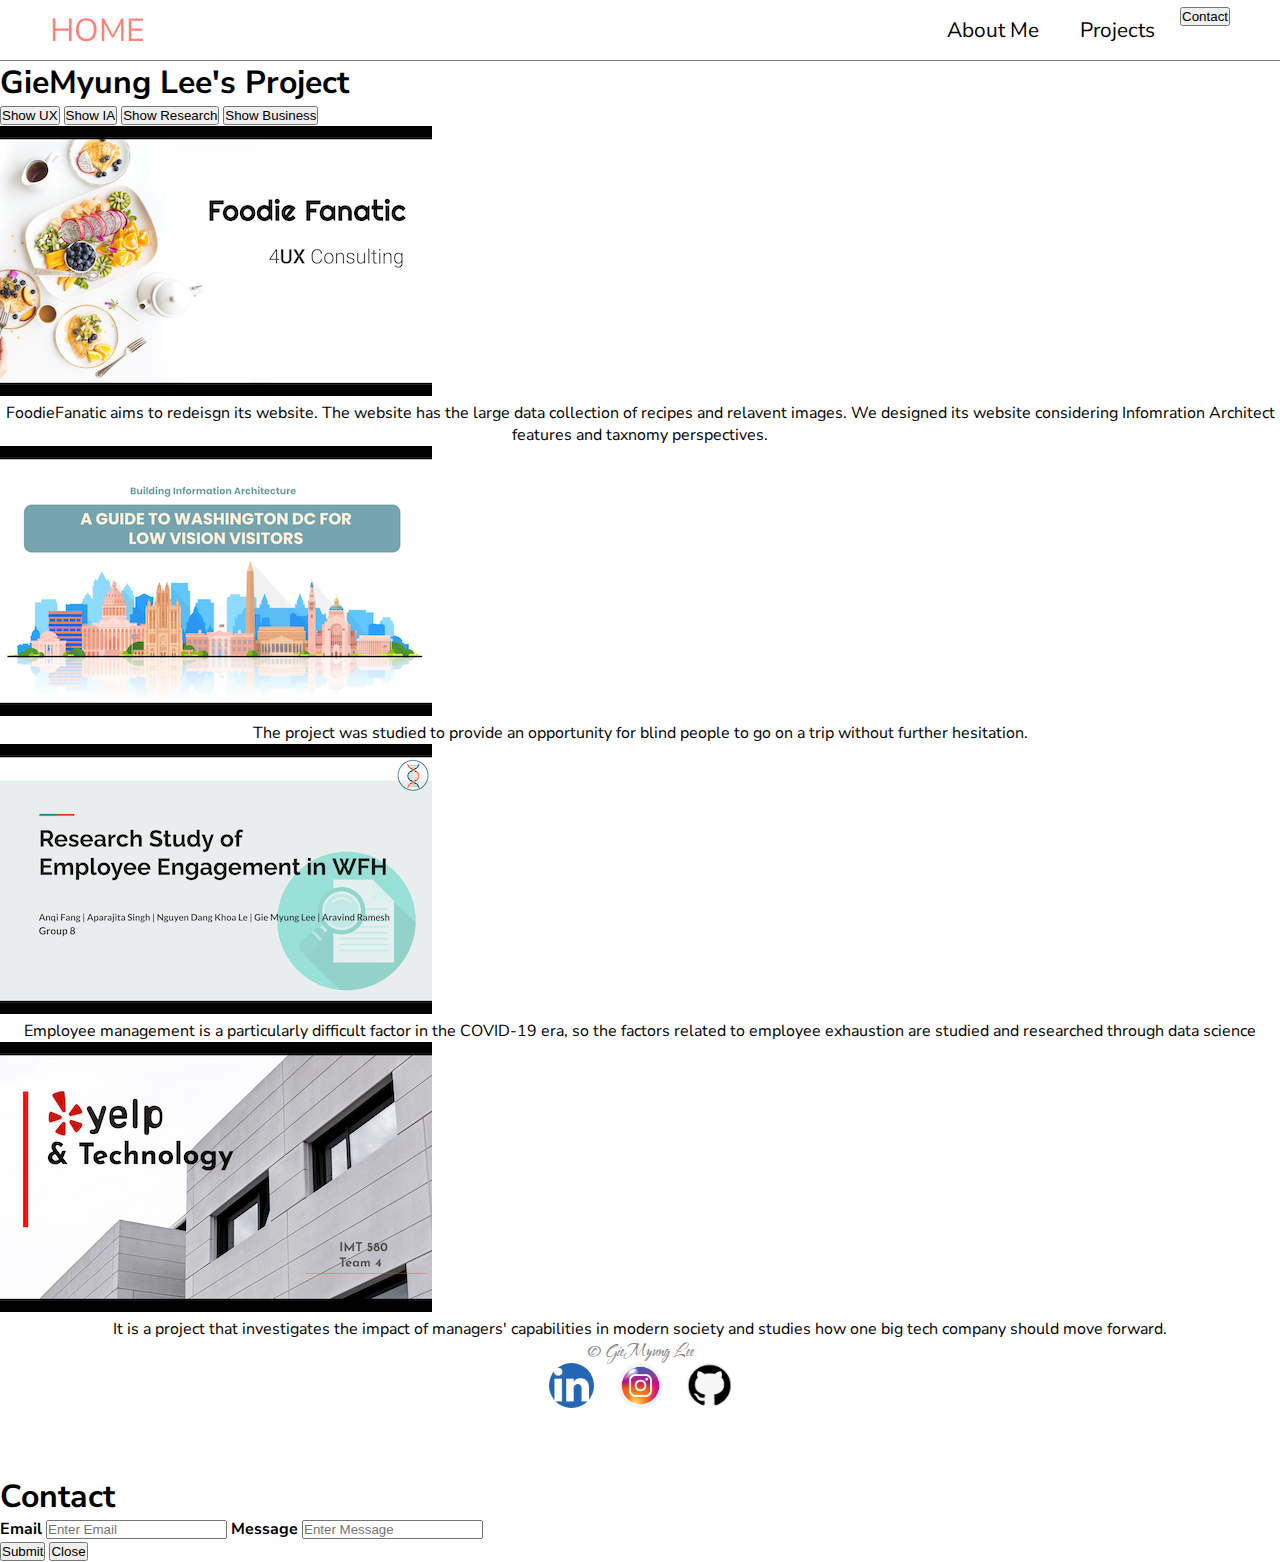
<file: project.html>
<!DOCTYPE html>
<html lang="en">
<head>
    <meta charset="utf-8">
    <meta name="author" content="GieMyung">
    <meta name="viewport" content="width=device-width, initial-scale=1.0">
    <meta name="description" content="2021 UW academic projects">

    <link href="https://cdn.jsdelivr.net/npm/bootstrap@5.0.1/dist/css/bootstrap.min.css" rel="stylesheet" integrity="sha384-+0n0xVW2eSR5OomGNYDnhzAbDsOXxcvSN1TPprVMTNDbiYZCxYbOOl7+AMvyTG2x" crossorigin="anonymous">
    <link rel="stylesheet" href="css/style.css">
  
    <link href="https://fonts.googleapis.com/css2?family=Nunito+Sans&display=swap" rel="stylesheet">
    <link href="https://fonts.googleapis.com/css2?family=Nunito+Sans&family=Water+Brush&display=swap" rel="stylesheet">
    <link href="https://fonts.googleapis.com/css?family=Kaushan+Script" rel="stylesheet">
    <link href="https://maxcdn.bootstrapcdn.com/font-awesome/4.7.0/css/font-awesome.min.css" rel="stylesheet">


  
    <title>Academic Projects</title>
    <link rel="icon" type="image/x-icon" href="img/main_favicon.png?">
</head>
<body>
    <nav>
        <div class="nav_container container-fluid">
            <a href="index.html" class="nav_logo" arial-label="Home button">
                HOME
            </a>
            <div class="nav_menu_container">
                <ul class="nav_menu">
                    <li class="nav_menu_item">
                        <a class="nav_home" href="about_me.html">About Me</a>
                    </li>
                    <li class="nav_menu_item">
                        <a class="nav_home" href="project.html">Projects</a>
                    </li>
                    <li class="nav_menu_item">
                        <button class="open-button btn btn-outline-primary mt-2" onclick="openForm()">Contact</button>
                    </li>
                </ul>
            </div>
        </div>
    </nav>

    
    <div class="container">
        <h1>GieMyung Lee's Project</h1>
    

        <div class="btn-group mb-2" role="group">
            <button id="ux-button" class="btn btn-outline-primary">Show UX</button>
            <button id="ia-button" class="btn btn-outline-primary">Show IA</button>
            <button id="research-button" class="btn btn-outline-primary">Show Research</button>
            <button id="business-button" class="btn btn-outline-primary">Show Business</button>
        </div>
    </div>

        <div class="container" aria-label="Projects and descriptions">
            <div id="IA" class="grid-container-index">
                <div class="grid-item">                        
                    <img id="ia_img" class="grid-image" src="img/information_architect.png" alt="IA project image">
                </div>
                <div class="grid-item"></div>
                <div class="grid-item">
                    <p class="grid-text">
                        FoodieFanatic aims to redeisgn its website. The website has the large data collection of recipes and relavent images. We designed its website considering Infomration Architect features and taxnomy perspectives. 
                    </p>
                </div>
            </div>
        
            <div id="UX" class="grid-container-index">
                <div class="grid-item">                        
                    <img id = "ux_img" class="grid-image" src="img/UX_project.png" alt="UX project image">
                </div>
                <div class="grid-item"></div>
                <div class="grid-item">
                    <p class="grid-text">
                        The project was studied to provide an opportunity for blind people
                        to go on a trip without further hesitation.
                    </p>
                </div>
            </div>
        
            <div id="research" class="grid-container-index">
                <div class="grid-item"> 
                    <img id ="research_img" class="grid-image" src="img/research.png" alt="Research Project Image ">
                </div>
                <div class="grid-item"></div>
                <div class="grid-item">
                    <p class="grid-text">Employee management is a particularly difficult factor in the COVID-19 era,
                        so the factors related to employee exhaustion are studied and researched through data science

                    </p>
                </div>
            </div>
            <div id="business" class="grid-container-index">
                <div class="grid-item">                      
                    <img id="business_img" class="grid-image" src="img/business_strategy.png" alt="Business Project Image">
                </div>
                <div class="grid-item"></div>
                <div class="grid-item">
                    <p class="grid-text">It is a project that investigates the impact of managers' capabilities
                        in modern society and studies how one big tech company should move forward.

                    </p>
                </div>
            </div>
        </div>
            
        
    </div>    

    <footer>
        <div class="footer_wrap">
            <div class="footer_intro">
                <p class="small_p footer_intro_name">&copy; GieMyung Lee</p>
                
            </div>
            <div class="footer_social">
                <a href="https://www.linkedin.com/in/giemyung-lee-671285180/" target="_blank"><img class="footer_social_icon" src="img/linkedin.png" alt="linkedin url"></a>
                <a href="#"><img class="footer_social_icon" src="img/instagram.png" alt="instagram url"></a>
                <a href="https://github.com/GieMyung" target="_blank"><img class="footer_social_icon" src="img/github.png" alt="github url"></a>
            </div>
        </div>
    </footer> 

    <div id="myModal" class="modal" tabindex="-1">
        <div class="modal-dialog mw-100">
          <div class="modal-content">
            <div class="modal_main modal-body text-center">
            </div>
          </div>
        </div>
    </div>

    <div class="form-popup" id="myForm">
        <form action="/action_page.php" class="form-container">
          <h1>Contact</h1>
      
          <label for="email" ><b>Email</b></label>
          <input type="text" placeholder="Enter Email" name="email" required >
      
          <label for="msg"><b>Message</b></label>
          <input type="text" placeholder="Enter Message" name="msg" required>
          <br>
      
          <button type="submit" class="btn">Submit</button>
          <button type="button" class="btn cancel" onclick="closeForm()">Close</button>
        </form>
      </div>


    <script src="https://code.jquery.com/jquery-3.6.0.min.js"></script>
    <script src="https://cdn.jsdelivr.net/npm/bootstrap@5.2.0-beta1/dist/js/bootstrap.bundle.min.js" integrity="sha384-pprn3073KE6tl6bjs2QrFaJGz5/SUsLqktiwsUTF55Jfv3qYSDhgCecCxMW52nD2" crossorigin="anonymous"></script>
    <script src="js/index.js"></script>
</body>
</html>
</file>
<file: css/style.css>
/*global*/
* {
  margin: 0;
  padding: 0;
  scroll-behavior: smooth;
}

body {
    font-family: 'Nunito Sans', sans-serif;
    width: 100%;
    background-color: black;
    color: white;
    max-height: 500vh;

}


p {
    margin-left: auto;
    margin-right: auto;
    text-align: center;

}

.container {
  overflow: auto;
}

/*navigation*/
nav {
  background: #131313;
  height: 60px;
  display: flex;
  justify-content: center;
  align-items: center;
  font-size: 1.3rem;
  width: 100%;
  position: sticky;
  top: 0;
  z-index: 3;
} 

.nav_container {
  display: flex;
  justify-content: space-between;
  height: 60px;
  z-index: 1;
  width: 100%;
  margin: 0 auto;
  padding: 0 50px;
}

.nav_logo {
  background-color: #ff8177;
  background-image: linear-gradient(to, top, #ff0844 0%, #ffb199 100%);
  background-size: 100%;
  -webkit-background-clip: text;
  -moz-background-clip: text;
  -webkit-text-fill-color: transparent;
  -moz-text-fill-color: transparent;
  display: flex;
  align-items: center;
  cursor: pointer;
  text-decoration: none;
  font-size: 2rem;
}

.nav_menu {
  display: flex;
  align-items: center;
  list-style: none;
}

.nav_menu_item {
  height: 60px;
}

.nav_menu_item a {
  color: white;
  display: flex;
  align-items: center;
  justify-content: center;
  width: 125px;
  text-decoration: none;
  height: 100%;
}

/*body*/

/*home*/
/*about section*/
.self_img {
  width: 40vw;
}
.self_dsec {
  font-size: 4vh;
}

.self_intro_title {
  font-size: 5vh;
}
.self_intro p {
  text-align: left;
  font-size: 3vh;
  margin-bottom: 1vh;
}

.grid_container_biography {
  padding-bottom: 10vh;
}

/*home intro*/
.Beginning {
  display: flex;
  align-items: center;
  justify-content: center;
  margin: 0 auto;
  padding-top: 40vh;
  padding-bottom: 55vh;
  position: sticky;
}

.Beginning_1 {
  color: blue;
  display: flex;
  align-items: center;
  justify-content: center;
  position: absolute;
  font-size: 5vw;
  transform-origin: 0 0;
  transform: rotate(-15deg);
}
.Beginning_2 {
  color: Purple;
  display: flex;
  align-items: center;
  justify-content: center;
  position:absolute;
  font-size: 8vw;
  padding-top: 6vh;
}


/*main contents for all pages*/


.grid_container {
  display: grid;
  justify-content: center;
  align-items: center;
  grid-template-columns: auto;
  padding: 10vh 0;
  margin: 5vh auto;
  padding: 0 0;
}
.grid_item {
  justify-self: center;
  padding: 10px;
  margin: 0 auto;
  font-size: 25px;
  text-align: center;
  width: 70%;
  border: 1px solid black;
}

.grid_item_image {
  padding: 10px;
  margin: 0 auto;
  text-align: center;
  width: 100%;
  height: 100%;
}

.section_divider {
  padding-top: 10vh;
  margin: 10vh;
  display: flex;
  justify-content: center;
  align-items: center;
}

.section_divider li {
  list-style: none;
  font-size: 7vh;
  text-align: center;
}

/*footer*/
footer {
  overflow: hidden;
  position: flex;
  background-color: black;
  width: 100%;
  bottom: 0;
  height: 15vh;
  left: 0;
}


.footer_intro, .footer_social {
  margin: 0 auto;
  text-align: center;
}

.footer_intro_name {
  font-family: 'Water Brush', 'cursive';
  color: gray;
}
.footer_social_icon {
  width: 45px;
  height: 45px;
  border-radius: 50%;
  padding: 0 10px 0 10px;
}

.footer_social_icon:hover {
  opacity: 0.7;
}


/* 992 */
@media screen and (min-width: 991px) {
  
  nav {
    background-color: white;
    border-bottom: 1px solid gray;
  }

  .nav_menu_item a {
    color: black;
  }

  body {
    background-color: white;
    color: black;
  }


  .grid_container {
    display: grid;
    grid-template-columns: 50% 50%;
    padding: 10px;
  }

  .grid_item {
    border: none;
  }

  .grid_item_image {
    width: 100%;
    margin: 0;
    padding: 0;
  }

  footer {
    background-color: white;
  }

}
</file>
